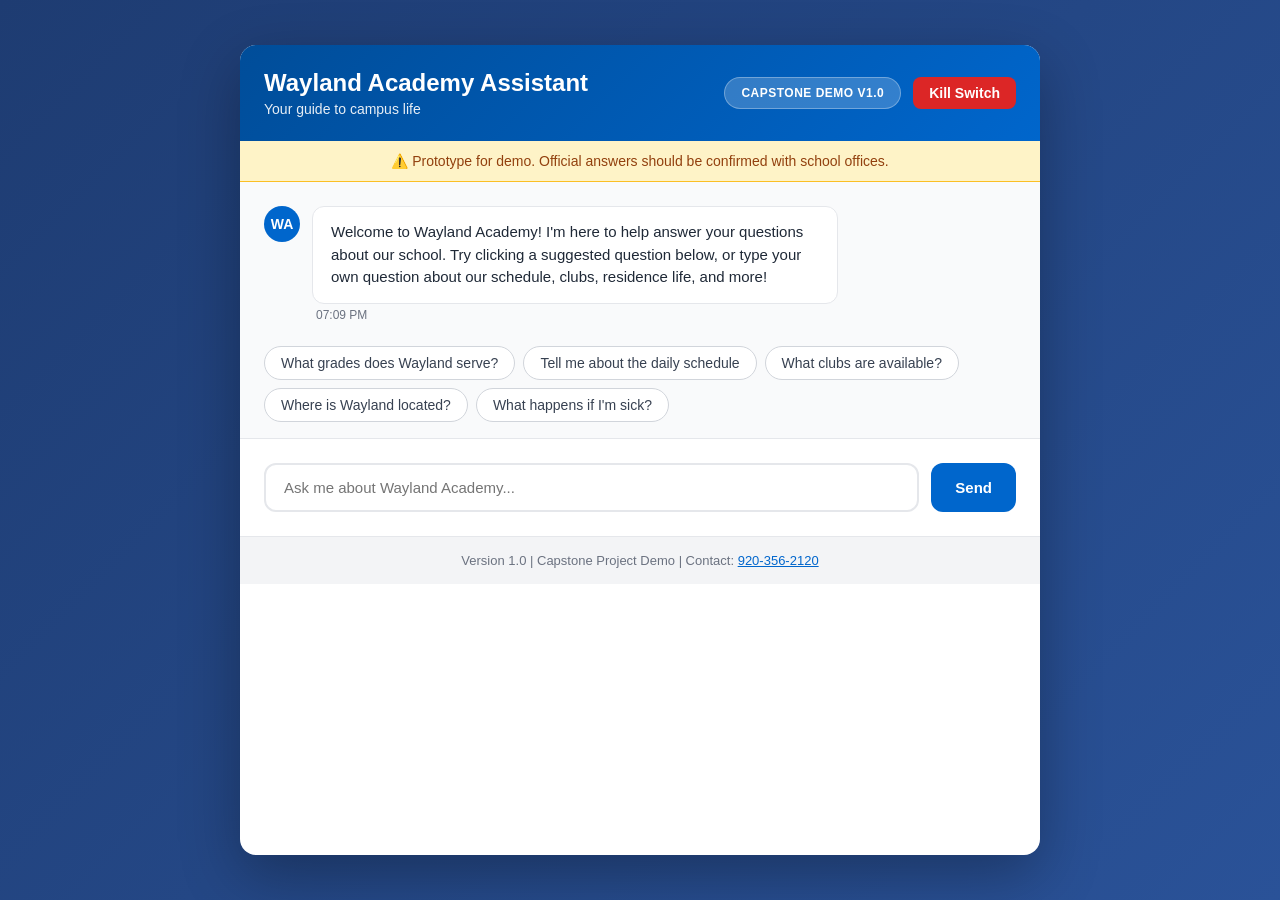
<file: demo-split/index.html>
<!DOCTYPE html>
<html lang="en">
<head>
    <meta charset="UTF-8">
    <meta name="viewport" content="width=device-width, initial-scale=1.0">
    <title>Wayland Academy Chatbot Demo</title>
    <link rel="stylesheet" href="styles.css">
</head>
<body>
    <div class="wa-chatbot-container" id="waChatbotContainer">
        <!-- Kill Screen (initially hidden) -->
        <div class="wa-chatbot-kill-screen" id="waKillScreen">
            <h2>Chatbot Disabled</h2>
            <p>The chatbot has been temporarily disabled. Click below to reactivate it.</p>
            <button class="wa-chatbot-reactivate-btn" id="waReactivateBtn" aria-label="Reactivate chatbot">
                Reactivate Chatbot
            </button>
        </div>

        <!-- Main Chatbot Interface -->
        <div id="waChatbotMain">
            <!-- Header -->
            <header class="wa-chatbot-header">
                <div class="wa-chatbot-header-left">
                    <h1 class="wa-chatbot-title">Wayland Academy Assistant</h1>
                    <p class="wa-chatbot-subtitle">Your guide to campus life</p>
                </div>
                <div class="wa-chatbot-header-right">
                    <span class="wa-chatbot-badge">Capstone Demo v1.0</span>
                    <button class="wa-chatbot-kill-btn" id="waKillSwitchBtn" aria-label="Disable chatbot">
                        Kill Switch
                    </button>
                </div>
            </header>

            <!-- Warning Banner -->
            <div class="wa-chatbot-warning">
                ⚠️ Prototype for demo. Official answers should be confirmed with school offices.
            </div>

            <!-- Messages Area -->
            <div class="wa-chatbot-messages" id="waChatMessages">
                <!-- Messages will be dynamically added here -->
            </div>

            <!-- Suggested Prompts -->
            <div class="wa-chatbot-suggestions" id="waSuggestions">
                <!-- Suggestion chips will be dynamically added here -->
            </div>

            <!-- Input Area -->
            <div class="wa-chatbot-input-area">
                <div class="wa-chatbot-input-wrapper">
                    <input
                        type="text"
                        class="wa-chatbot-input"
                        id="waUserInput"
                        placeholder="Ask me about Wayland Academy..."
                        aria-label="Type your question"
                        autocomplete="off"
                    >
                    <button class="wa-chatbot-send-btn" id="waSendBtn" aria-label="Send message">
                        Send
                    </button>
                </div>
            </div>

            <!-- Footer -->
            <footer class="wa-chatbot-footer">
                Version 1.0 | Capstone Project Demo | Contact: <a href="tel:920-356-2120" style="color: #0066cc;">920-356-2120</a>
            </footer>
        </div>
    </div>

    <script src="script.js"></script>
</body>
</html>
</file>
<file: demo-split/styles.css>
/* ===== SCOPED STYLES - Wayland Chatbot Demo ===== */
/* All classes prefixed with wa-chatbot- to avoid conflicts */

* {
    margin: 0;
    padding: 0;
    box-sizing: border-box;
}

body {
    font-family: -apple-system, BlinkMacSystemFont, 'Segoe UI', Roboto, Oxygen, Ubuntu, Cantarell, sans-serif;
    background: linear-gradient(135deg, #1e3c72 0%, #2a5298 100%);
    min-height: 100vh;
    display: flex;
    align-items: center;
    justify-content: center;
    padding: 1rem;
}

.wa-chatbot-container {
    max-width: 800px;
    width: 100%;
    background: #ffffff;
    border-radius: 16px;
    box-shadow: 0 20px 60px rgba(0, 0, 0, 0.3);
    overflow: hidden;
    display: flex;
    flex-direction: column;
    height: 90vh;
    max-height: 900px;
}

.wa-chatbot-hidden {
    display: none !important;
}

/* Header */
.wa-chatbot-header {
    background: linear-gradient(135deg, #004d99 0%, #0066cc 100%);
    color: white;
    padding: 1.5rem;
    display: flex;
    align-items: center;
    justify-content: space-between;
    flex-wrap: wrap;
    gap: 1rem;
}

.wa-chatbot-header-left {
    flex: 1;
    min-width: 200px;
}

.wa-chatbot-title {
    font-size: 1.5rem;
    font-weight: 600;
    margin-bottom: 0.25rem;
}

.wa-chatbot-subtitle {
    font-size: 0.875rem;
    opacity: 0.9;
}

.wa-chatbot-header-right {
    display: flex;
    gap: 0.75rem;
    align-items: center;
    flex-wrap: wrap;
}

.wa-chatbot-badge {
    background: rgba(255, 255, 255, 0.2);
    border: 1px solid rgba(255, 255, 255, 0.3);
    padding: 0.5rem 1rem;
    border-radius: 20px;
    font-size: 0.75rem;
    font-weight: 600;
    text-transform: uppercase;
    letter-spacing: 0.5px;
}

.wa-chatbot-kill-btn {
    background: #dc2626;
    color: white;
    border: none;
    padding: 0.5rem 1rem;
    border-radius: 8px;
    font-size: 0.875rem;
    font-weight: 600;
    cursor: pointer;
    transition: background 0.2s;
}

.wa-chatbot-kill-btn:hover {
    background: #b91c1c;
}

.wa-chatbot-kill-btn:focus {
    outline: 2px solid white;
    outline-offset: 2px;
}

/* Warning Banner */
.wa-chatbot-warning {
    background: #fef3c7;
    color: #92400e;
    padding: 0.75rem 1.5rem;
    font-size: 0.875rem;
    text-align: center;
    border-bottom: 1px solid #fbbf24;
}

/* Chat Messages Area */
.wa-chatbot-messages {
    flex: 1;
    padding: 1.5rem;
    overflow-y: auto;
    background: #f9fafb;
    display: flex;
    flex-direction: column;
    gap: 1rem;
}

.wa-chatbot-message {
    display: flex;
    gap: 0.75rem;
    animation: wa-chatbot-fadeIn 0.3s ease-in;
}

@keyframes wa-chatbot-fadeIn {
    from {
        opacity: 0;
        transform: translateY(10px);
    }
    to {
        opacity: 1;
        transform: translateY(0);
    }
}

.wa-chatbot-message-bot {
    align-self: flex-start;
}

.wa-chatbot-message-user {
    align-self: flex-end;
    flex-direction: row-reverse;
}

.wa-chatbot-avatar {
    width: 36px;
    height: 36px;
    border-radius: 50%;
    display: flex;
    align-items: center;
    justify-content: center;
    font-weight: 600;
    font-size: 0.875rem;
    flex-shrink: 0;
}

.wa-chatbot-message-bot .wa-chatbot-avatar {
    background: #0066cc;
    color: white;
}

.wa-chatbot-message-user .wa-chatbot-avatar {
    background: #059669;
    color: white;
}

.wa-chatbot-message-content {
    max-width: 70%;
    min-width: 100px;
}

.wa-chatbot-message-bubble {
    padding: 0.875rem 1.125rem;
    border-radius: 12px;
    line-height: 1.5;
    font-size: 0.9375rem;
}

.wa-chatbot-message-bot .wa-chatbot-message-bubble {
    background: white;
    color: #1f2937;
    border: 1px solid #e5e7eb;
}

.wa-chatbot-message-user .wa-chatbot-message-bubble {
    background: #0066cc;
    color: white;
}

.wa-chatbot-message-time {
    font-size: 0.75rem;
    color: #6b7280;
    margin-top: 0.25rem;
    padding: 0 0.25rem;
}

.wa-chatbot-message-user .wa-chatbot-message-time {
    text-align: right;
}

/* Suggested Prompts */
.wa-chatbot-suggestions {
    padding: 0 1.5rem 1rem;
    background: #f9fafb;
    display: flex;
    flex-wrap: wrap;
    gap: 0.5rem;
}

.wa-chatbot-suggestion-chip {
    background: white;
    border: 1px solid #d1d5db;
    color: #374151;
    padding: 0.5rem 1rem;
    border-radius: 20px;
    font-size: 0.875rem;
    cursor: pointer;
    transition: all 0.2s;
}

.wa-chatbot-suggestion-chip:hover {
    background: #0066cc;
    color: white;
    border-color: #0066cc;
    transform: translateY(-1px);
}

.wa-chatbot-suggestion-chip:focus {
    outline: 2px solid #0066cc;
    outline-offset: 2px;
}

/* Input Area */
.wa-chatbot-input-area {
    padding: 1.5rem;
    background: white;
    border-top: 1px solid #e5e7eb;
}

.wa-chatbot-input-wrapper {
    display: flex;
    gap: 0.75rem;
}

.wa-chatbot-input {
    flex: 1;
    padding: 0.875rem 1.125rem;
    border: 2px solid #e5e7eb;
    border-radius: 12px;
    font-size: 0.9375rem;
    font-family: inherit;
    transition: border-color 0.2s;
}

.wa-chatbot-input:focus {
    outline: none;
    border-color: #0066cc;
}

.wa-chatbot-send-btn {
    background: #0066cc;
    color: white;
    border: none;
    padding: 0.875rem 1.5rem;
    border-radius: 12px;
    font-size: 0.9375rem;
    font-weight: 600;
    cursor: pointer;
    transition: background 0.2s;
    white-space: nowrap;
}

.wa-chatbot-send-btn:hover {
    background: #0052a3;
}

.wa-chatbot-send-btn:focus {
    outline: 2px solid #0066cc;
    outline-offset: 2px;
}

.wa-chatbot-send-btn:disabled {
    background: #9ca3af;
    cursor: not-allowed;
}

/* Footer */
.wa-chatbot-footer {
    background: #f3f4f6;
    padding: 1rem 1.5rem;
    text-align: center;
    font-size: 0.8125rem;
    color: #6b7280;
    border-top: 1px solid #e5e7eb;
}

/* Kill Screen */
.wa-chatbot-kill-screen {
    display: none;
    text-align: center;
    padding: 3rem 2rem;
    background: white;
}

.wa-chatbot-kill-screen.wa-chatbot-active {
    display: block;
}

.wa-chatbot-kill-screen h2 {
    color: #1f2937;
    margin-bottom: 1rem;
    font-size: 1.5rem;
}

.wa-chatbot-kill-screen p {
    color: #6b7280;
    margin-bottom: 1.5rem;
    line-height: 1.6;
}

.wa-chatbot-reactivate-btn {
    background: #059669;
    color: white;
    border: none;
    padding: 0.75rem 1.5rem;
    border-radius: 8px;
    font-size: 1rem;
    font-weight: 600;
    cursor: pointer;
    transition: background 0.2s;
}

.wa-chatbot-reactivate-btn:hover {
    background: #047857;
}

/* Responsive Design */
@media (max-width: 640px) {
    body {
        padding: 0;
    }

    .wa-chatbot-container {
        height: 100vh;
        max-height: none;
        border-radius: 0;
    }

    .wa-chatbot-header {
        padding: 1rem;
    }

    .wa-chatbot-title {
        font-size: 1.25rem;
    }

    .wa-chatbot-messages {
        padding: 1rem;
    }

    .wa-chatbot-message-content {
        max-width: 85%;
    }

    .wa-chatbot-suggestions {
        padding: 0 1rem 1rem;
    }

    .wa-chatbot-input-area {
        padding: 1rem;
    }
}

@media (max-width: 375px) {
    .wa-chatbot-message-content {
        max-width: 90%;
    }

    .wa-chatbot-suggestion-chip {
        font-size: 0.8125rem;
        padding: 0.4rem 0.75rem;
    }
}
</file>
